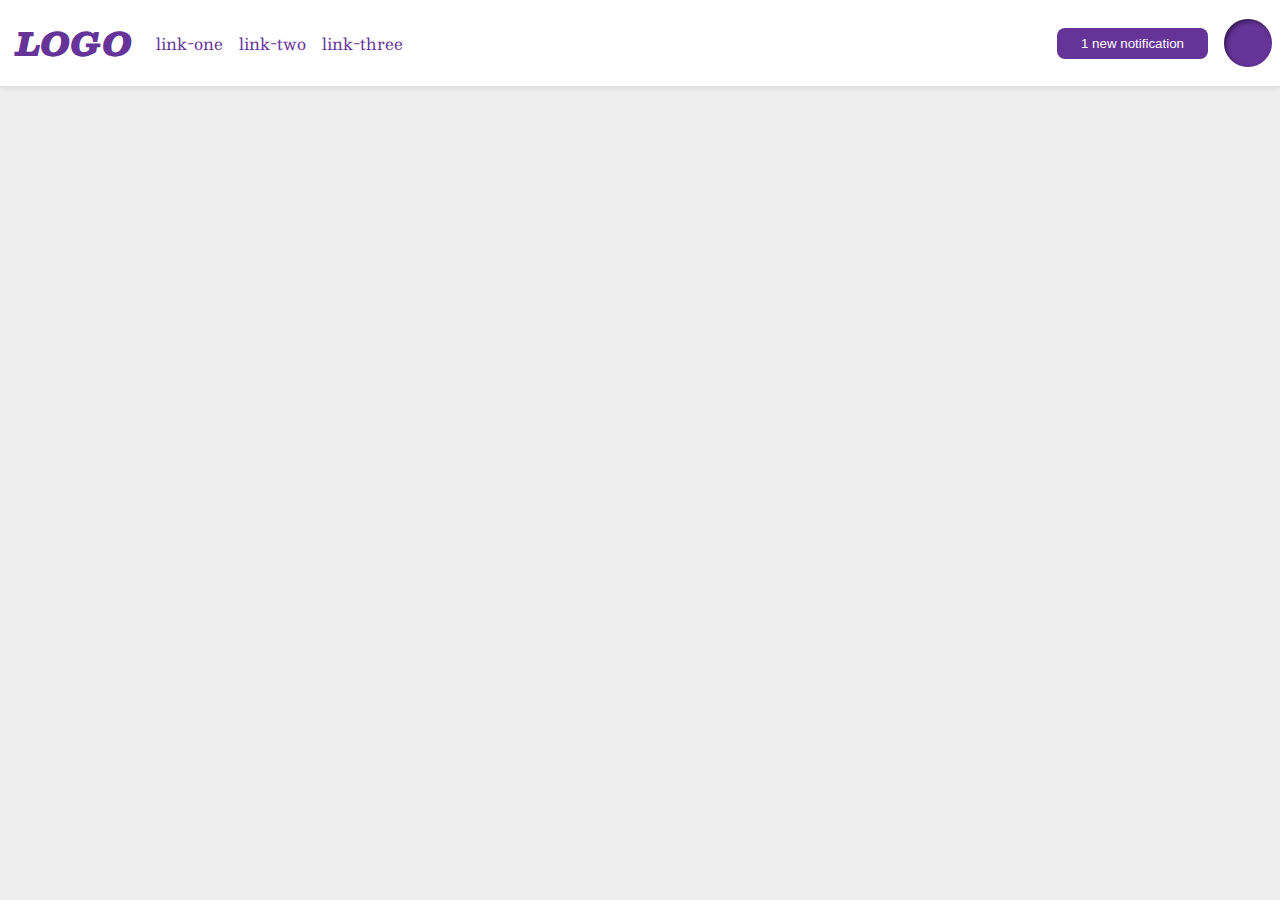
<file: foundations/flex/03-flex-header-2/index.html>
<!DOCTYPE html>
<html lang="en">
  <head>
    <meta charset="UTF-8">
    <meta http-equiv="X-UA-Compatible" content="IE=edge">
    <meta name="viewport" content="width=device-width, initial-scale=1.0">
    <title>Flex Header 2</title>
    <link rel="stylesheet" href="style.css">
  </head>
  <body>
    <div class="header">
      <div class="left-side">
        <div class="logo">
          LOGO
        </div>
        <ul class="links">
          <li><a href="https://google.com">link-one</a></li>
          <li><a href="https://google.com">link-two</a></li>
          <li><a href="https://google.com">link-three</a></li>
        </ul>
      </div>
      <div class="right-side">
        <button class="notifications">
          1 new notification
        </button>
        <div class="profile-image"></div>
      </div>
    </div>
  </body>
</html>
</file>
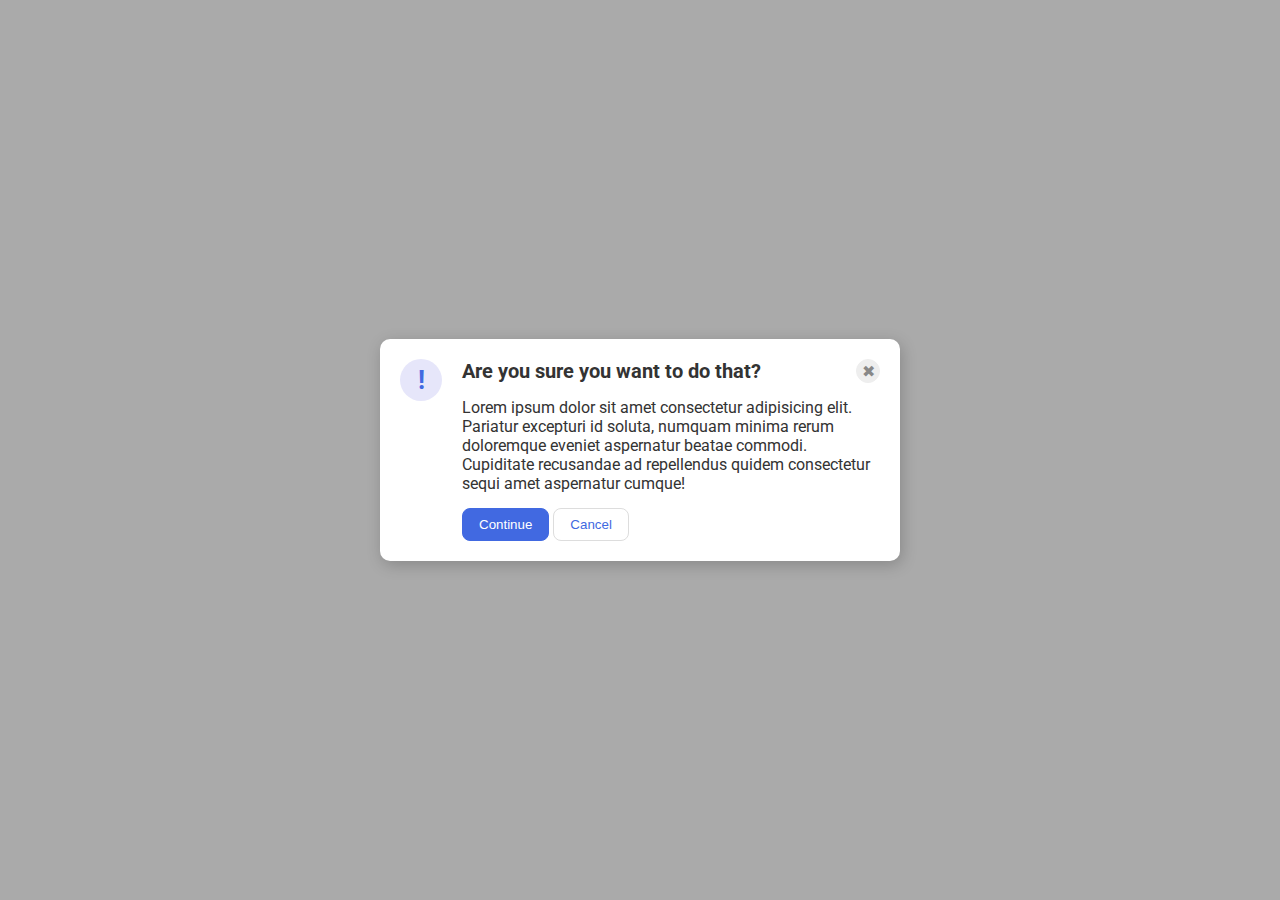
<file: foundations/flex/05-flex-modal/index.html>
<!DOCTYPE html>
<html lang="en">
  <head>
    <meta charset="UTF-8">
    <meta http-equiv="X-UA-Compatible" content="IE=edge">
    <meta name="viewport" content="width=device-width, initial-scale=1.0">
    <link rel="stylesheet" href="style.css">
    <title>Modal</title>
  </head>
  <body>
    <div class="modal">
      <div class="icon">!</div>
      <div class="right">
        <div class="sub-right">
          <div class="header">Are you sure you want to do that?</div>
          <button class="close-button">✖</button>
        </div>
        <div class="text">Lorem ipsum dolor sit amet consectetur adipisicing elit. Pariatur excepturi id soluta, numquam minima rerum doloremque eveniet aspernatur beatae commodi. Cupiditate recusandae ad repellendus quidem consectetur sequi amet aspernatur cumque!</div>
        <button class="continue">Continue</button>
        <button class="cancel">Cancel</button>
      </div>
    </div>
  </body>
</html>
</file>
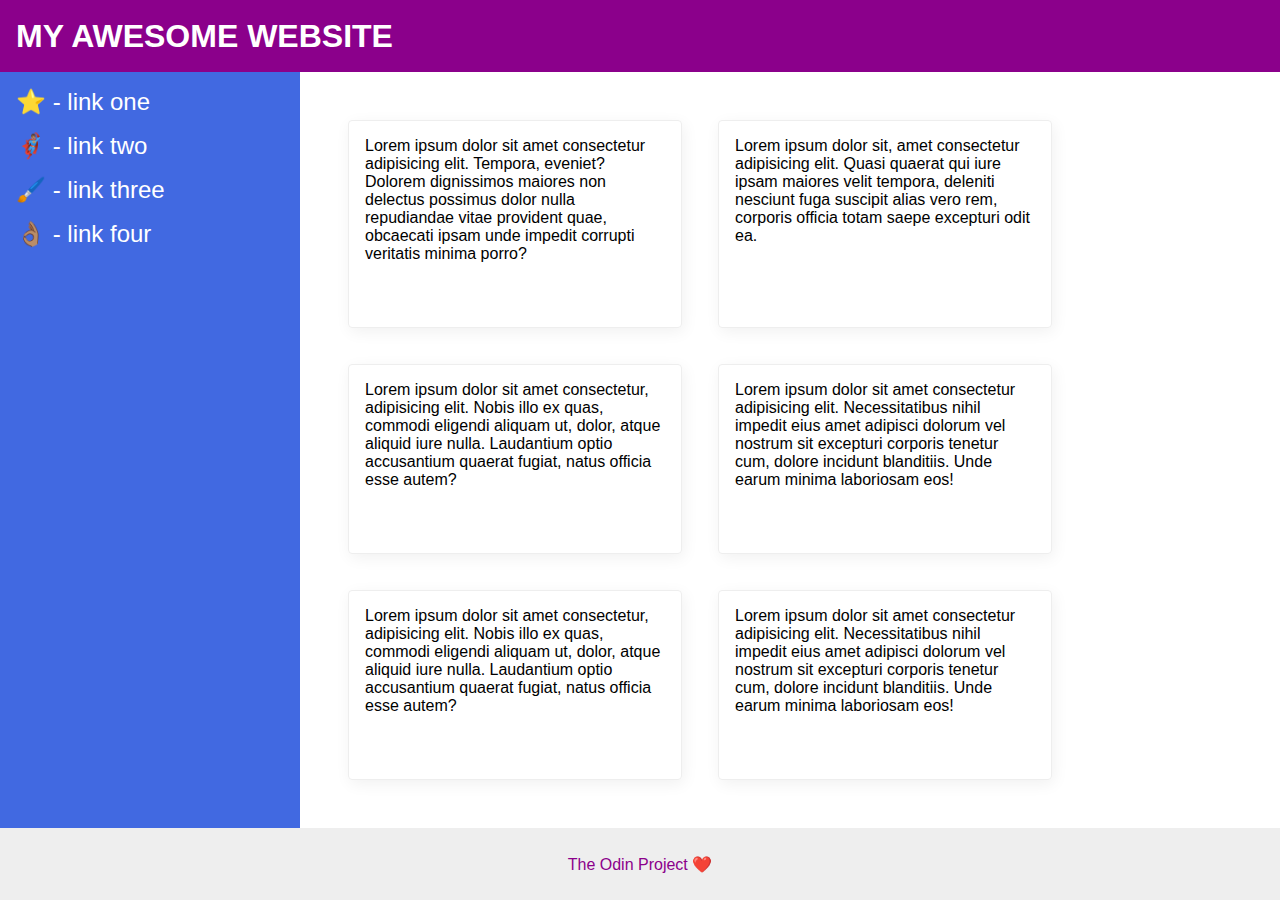
<file: foundations/flex/07-flex-layout-2/index.html>
<!DOCTYPE html>
<html lang="en">
  <head>
    <meta charset="UTF-8">
    <meta http-equiv="X-UA-Compatible" content="IE=edge">
    <meta name="viewport" content="width=device-width, initial-scale=1.0">
    <title>The Holy Grail</title>
    <link rel="stylesheet" href="style.css">
  </head>
  <body>


    <div class="header">
      MY AWESOME WEBSITE
    </div>
    

    <div class="middle">

      <div class="sidebar">
        <ul>
          <li><a href="#">⭐ - link one</a></li>
          <li><a href="#">🦸🏽‍♂️ - link two</a></li>
          <li><a href="#">🖌️ - link three</a></li>
          <li><a href="#">👌🏽 - link four</a></li>
        </ul>
      </div>

      <div class="card-container">
        <div class="card">Lorem ipsum dolor sit amet consectetur adipisicing elit. Tempora, eveniet? Dolorem dignissimos maiores non delectus possimus dolor nulla repudiandae vitae provident quae, obcaecati ipsam unde impedit corrupti veritatis minima porro?</div>
        <div class="card">Lorem ipsum dolor sit, amet consectetur adipisicing elit. Quasi quaerat qui iure ipsam maiores velit tempora, deleniti nesciunt fuga suscipit alias vero rem, corporis officia totam saepe excepturi odit ea.</div>
        <div class="card">Lorem ipsum dolor sit amet consectetur, adipisicing elit. Nobis illo ex quas, commodi eligendi aliquam ut, dolor, atque aliquid iure nulla. Laudantium optio accusantium quaerat fugiat, natus officia esse autem?</div>
        <div class="card">Lorem ipsum dolor sit amet consectetur adipisicing elit. Necessitatibus nihil impedit eius amet adipisci dolorum vel nostrum sit excepturi corporis tenetur cum, dolore incidunt blanditiis. Unde earum minima laboriosam eos!</div>
        <div class="card">Lorem ipsum dolor sit amet consectetur, adipisicing elit. Nobis illo ex quas, commodi eligendi aliquam ut, dolor, atque aliquid iure nulla. Laudantium optio accusantium quaerat fugiat, natus officia esse autem?</div>
        <div class="card">Lorem ipsum dolor sit amet consectetur adipisicing elit. Necessitatibus nihil impedit eius amet adipisci dolorum vel nostrum sit excepturi corporis tenetur cum, dolore incidunt blanditiis. Unde earum minima laboriosam eos!</div>
      </div>

    </div>


    <div class="footer">
      The Odin Project ❤️
    </div>


  </body>
</html>
</file>
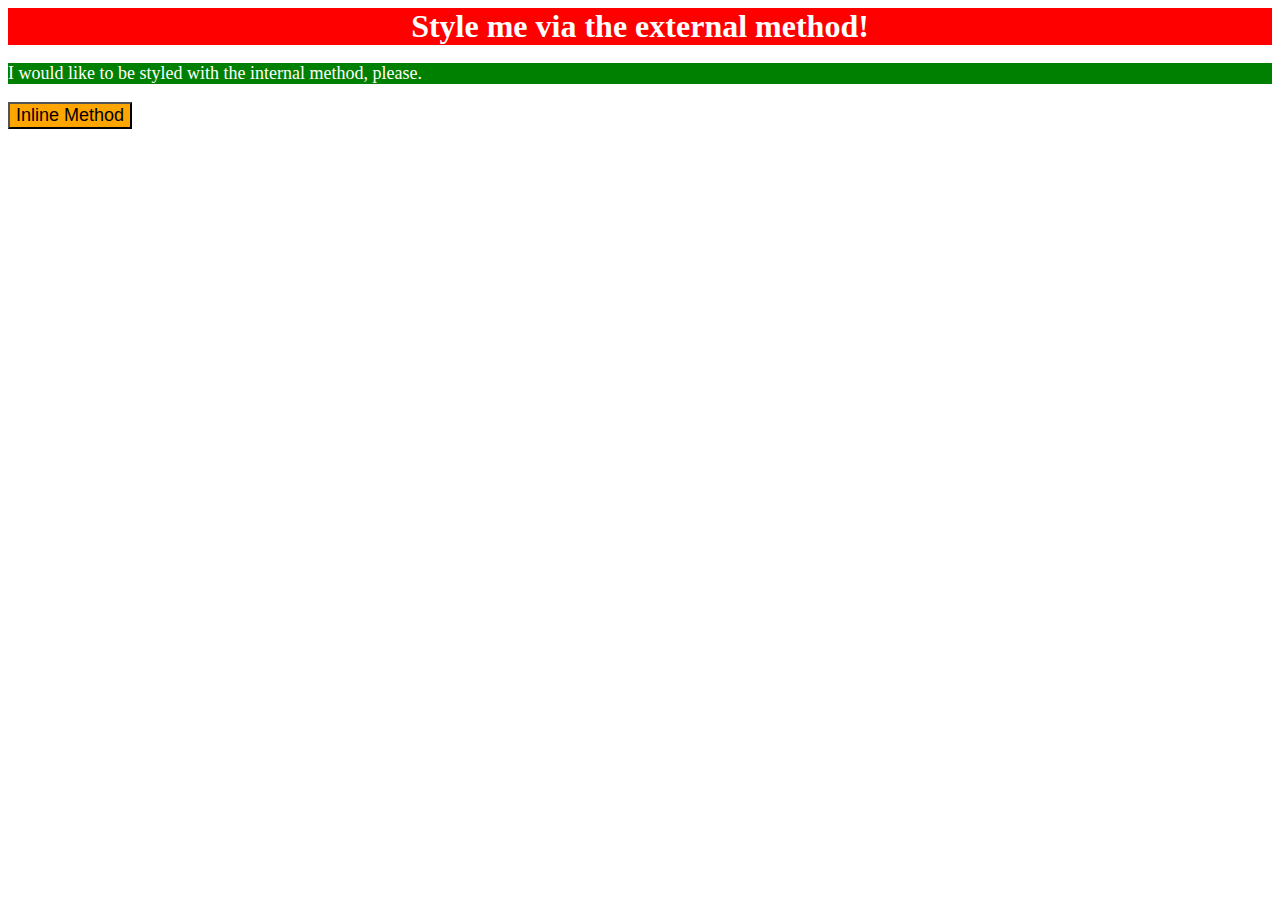
<file: foundations/intro-to-css/01-css-methods/index.html>
<!DOCTYPE html>
<html lang="en">
  <head>
    <style>
      p {
        background-color: green;
        color : white;
        font-size: 18px;
      }
    </style>
    <link rel="stylesheet" href="styles.css">
    <meta charset="UTF-8">
    <meta http-equiv="X-UA-Compatible" content="IE=edge">
    <meta name="viewport" content="width=device-width, initial-scale=1.0">
    <title>Methods for Adding CSS</title>
  </head>
  <body>
    <div>Style me via the external method!</div>
    <p>I would like to be styled with the internal method, please.</p>
    <button style="background-color : orange; font-size : 18px">Inline Method</button>
  </body>
</html>
</file>
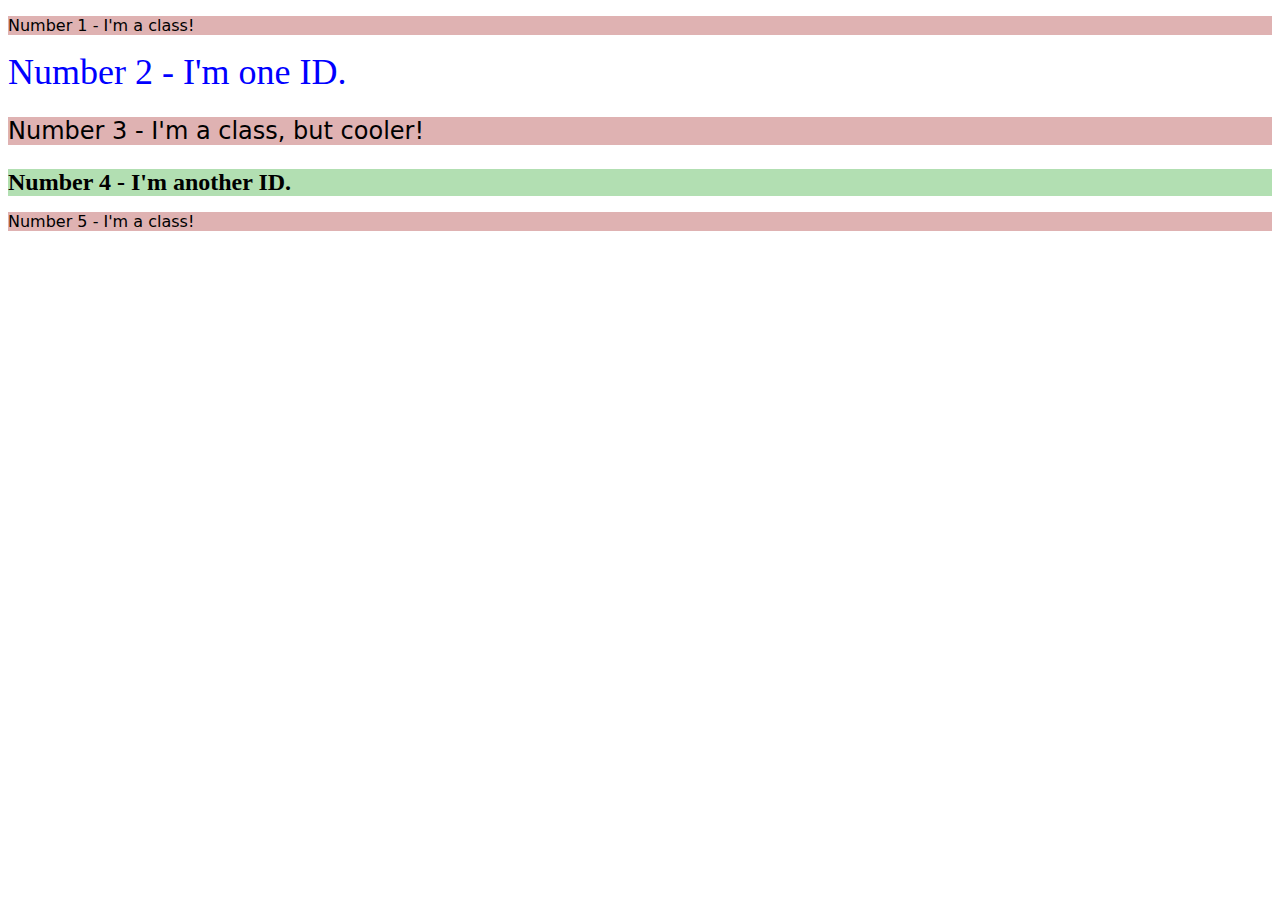
<file: foundations/intro-to-css/02-class-id-selectors/index.html>
<!DOCTYPE html>
<html lang="en">
  <head>
    <meta charset="UTF-8">
    <meta http-equiv="X-UA-Compatible" content="IE=edge">
    <meta name="viewport" content="width=device-width, initial-scale=1.0">
    <title>Class and ID Selectors</title>
    <link rel="stylesheet" href="style.css">
  </head>
  <body>
    <p class="odd normal">Number 1 - I'm a class!</p>
    <div id="two">Number 2 - I'm one ID.</div>
    <p class="odd cool">Number 3 - I'm a class, but cooler!</p>
    <div id="four">Number 4 - I'm another ID.</div>
    <p class="odd normal">Number 5 - I'm a class!</p>
  </body>
</html>
</file>
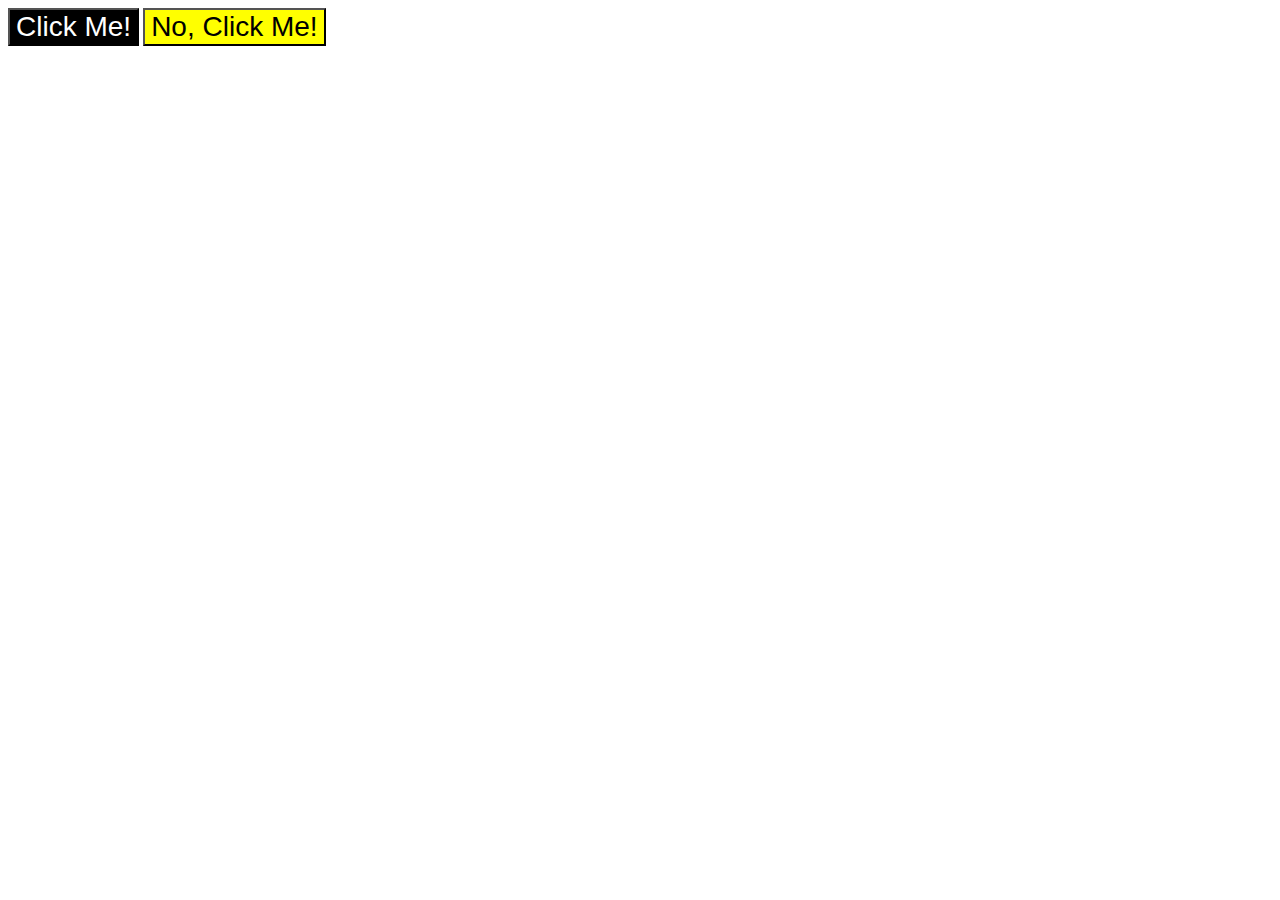
<file: foundations/intro-to-css/03-grouping-selectors/index.html>
<!DOCTYPE html>
<html lang="en">
  <head>
    <meta charset="UTF-8">
    <meta http-equiv="X-UA-Compatible" content="IE=edge">
    <meta name="viewport" content="width=device-width, initial-scale=1.0">
    <title>Grouping Selectors</title>
    <link rel="stylesheet" href="style.css">
  </head>
  <body>
    <button class="bt one">Click Me!</button>
    <button class="bt two">No, Click Me!</button>
  </body>
</html>
</file>
<file: foundations/flex/03-flex-header-2/style.css>
/* this is some magical font-importing.  
you'll learn about it later. */
@import url('https://fonts.googleapis.com/css2?family=Besley:ital,wght@0,400;1,900&display=swap');

body {
  margin: 0;
  background: #eee;
  font-family: Besley, serif;
}

.header {
  background: white;
  border-bottom: 1px solid #ddd;
  box-shadow: 0 0 8px rgba(0,0,0,.1);
  display: flex;
  justify-content: space-between;
  padding: 8px;
}

.profile-image {
  background: rebeccapurple;
  box-shadow: inset 2px 2px 4px rgba(0,0,0,.5);
  border-radius: 50%;
  width: 48px;
  height: 48px;
}

.logo {
  color: rebeccapurple;
  font-size: 32px;
  font-weight: 900;
  font-style: italic;
  padding: 8px;
}

button {
  border: none;
  border-radius: 8px;
  background: rebeccapurple;
  color: white;
  padding: 8px 24px;
}

a {
  /* this removes the line under our links */
  text-decoration: none;
  color: rebeccapurple;
}

ul {
  display: flex;
  margin: 0;
  padding: 0;
  gap: 16px;
  list-style-type: none;
}

.right-side, .left-side {
  display: flex;
  align-items: center;
  gap: 16px;
}
</file>
<file: foundations/flex/05-flex-modal/style.css>
@import url('https://fonts.googleapis.com/css2?family=Roboto:wght@400;700&display=swap');

html, body {
  height: 100%;
}

body {
  font-family: Roboto, sans-serif;
  margin: 0;
  background: #aaa;
  color: #333;
  /* I'll give you this one for free lol */
  display: flex;
  align-items: center;
  justify-content: center;
}

.modal {
  background: white;
  width: 480px;
  border-radius: 10px;
  box-shadow: 2px 4px 16px rgba(0,0,0,.2);
  display: flex;
  padding: 20px;
  gap: 20px;
}

.icon {
  color: royalblue;
  font-size: 26px;
  font-weight: 700;
  background: lavender;
  width: 42px;
  height: 42px;
  border-radius: 50%;
  display: flex;
  align-items: center;
  justify-content: center;
  flex-shrink: 0;
}

.close-button {
  background: #eee;
  border-radius: 50%;
  color: #888;
  font-weight: 400;
  font-size: 16px;
  height: 24px;
  width: 24px;
  display: flex;
  align-items: center;
  justify-content: center;
  border: 1px solid #eee;
  padding: 0;
}

button {
  cursor: pointer;
  padding: 8px 16px;
  border-radius: 8px;
}

button.continue {
  background: royalblue;
  border: 1px solid royalblue;
  color: white;
}

button.cancel {
  background: white;
  border: 1px solid #ddd;
  color: royalblue;
}

.header {
  font-weight: bold;
  font-size: 20px;
}

.sub-right {
  display: flex;
  justify-content: space-between;
}

.text {
  margin-top: 15px;
  margin-bottom: 15px;
}
</file>
<file: foundations/flex/07-flex-layout-2/style.css>
body {
  font-family: -apple-system, BlinkMacSystemFont, 'Segoe UI', Roboto, Oxygen, Ubuntu, Cantarell, 'Open Sans', 'Helvetica Neue', sans-serif;
  margin: 0;
  min-height: 100vh;
  display: flex;
  flex-direction: column;
  justify-content: space-between;
}

.header {
  height: 72px;
  background: darkmagenta;
  color: white;
  display: flex;
  align-items: center;
  font-weight: 900;
  font-size: 32px;
  padding-left: 16px;
}

.middle {
  display: flex;
  flex: auto;
}

.footer {
  height: 72px;
  background: #eee;
  color: darkmagenta;
  display: flex;
  justify-content: center;
  align-items: center;
}

.sidebar {
  background: royalblue;
  box-sizing: border-box;
  padding: 16px;
  min-width: 300px;
  flex-shrink: 0;
}

.card {
  border: 1px solid #eee;
  box-shadow: 2px 4px 16px rgba(0,0,0,.06);
  border-radius: 4px;
  padding: 16px;
  width: 300px;
}

.card-container {
  display: flex;
  margin: 48px;
  gap: 36px;
  flex-wrap: wrap;
}

a {
  text-decoration: none;
  color: white;
  font-size: 24px;
}

ul {
  list-style-type: none;
  margin: 0px;
  padding: 0px;
}

li {
  margin-bottom: 16px;
}
</file>
<file: foundations/intro-to-css/01-css-methods/styles.css>
div {
    background-color: red;
    color : white;
    font-size: 32px;
    text-align: center;
    font-weight: bold;
}
</file>
<file: foundations/intro-to-css/02-class-id-selectors/style.css>
.odd {
    background-color: rgba(150, 0, 0, 0.3);
    font-family: Verdana, "DejaVu Sans", sans-serif;
}

.odd.cool {
    font-size: 24px;
}

#two {
    color: rgb(0, 0, 255);
    font-size: 36px;
}

#four {
    background-color: rgba(0, 150, 0, 0.3);
    font-size: 24px;
    font-weight: bold;
}
</file>
<file: foundations/intro-to-css/03-grouping-selectors/style.css>
.bt {
    font-size: 28px;
    font-family: Helvetica, "Times New Roman", sans-serif;
}

.bt.one {
    background-color: #000000;
    color: #FFFFFF;
}

.bt.two {
    background-color: rgb(255, 255, 0);
}
</file>
